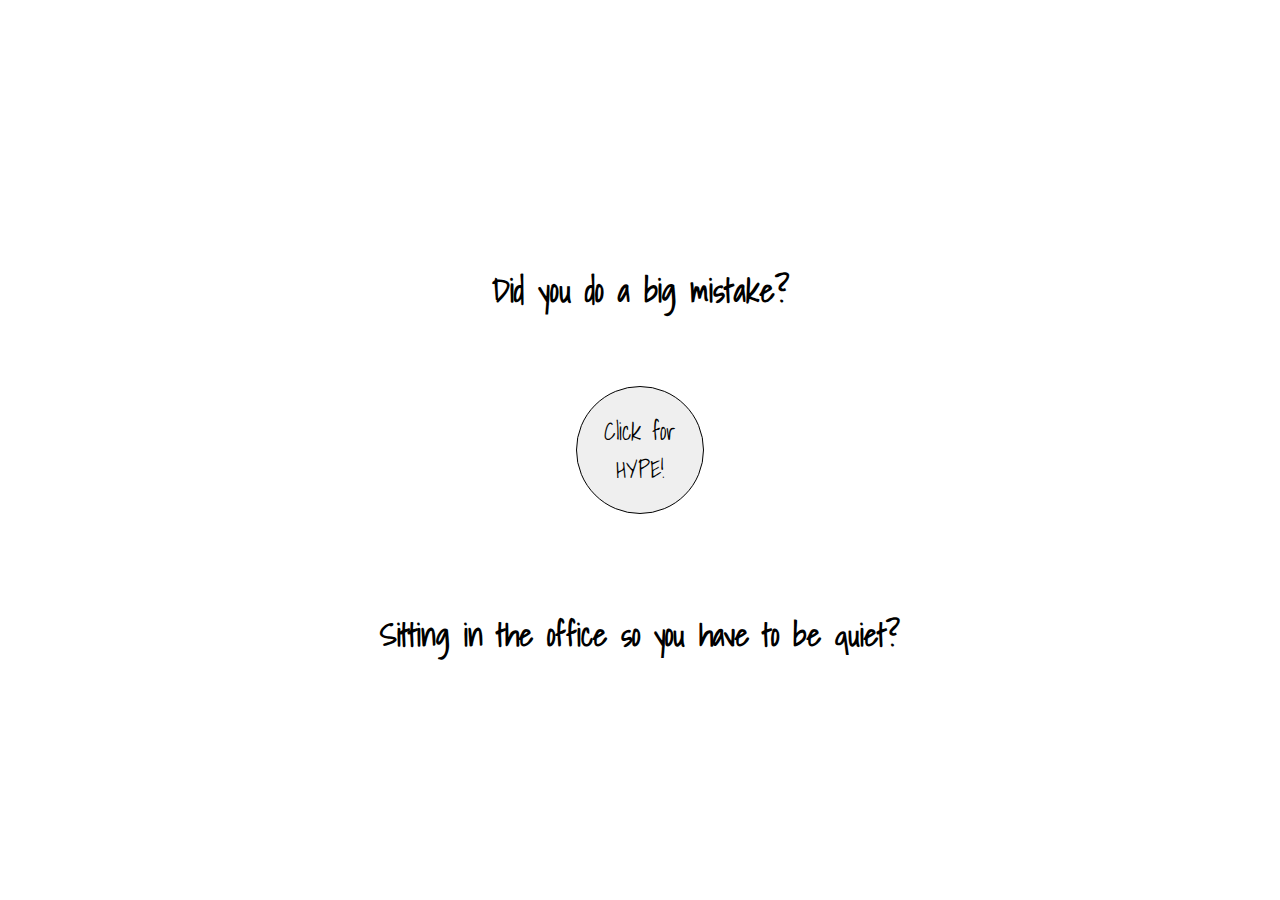
<file: index.html>
<!DOCTYPE html>
<html lang="en">
  <head>
    <meta charset="UTF-8" />
    <meta name="viewport" content="width=device-width, initial-scale=1.0" />
    <title>Did you do a big mistake?</title>
    <link rel="stylesheet" href="index.css" />
    <link href="[data-uri]" rel="icon" type="image/x-icon" />
  </head>
  
  <body>
    <div class="title">
    <h1> Did you do a big mistake? </h1>
    </div>
    <button class="button"> Click for HYPE! </button>
    <div class="titleTwo">
      <h2> Sitting in the office so you have to be quiet? </h2>
    </div>
  </body>
  <script src="/js/button.js"></script>
</html>
</file>
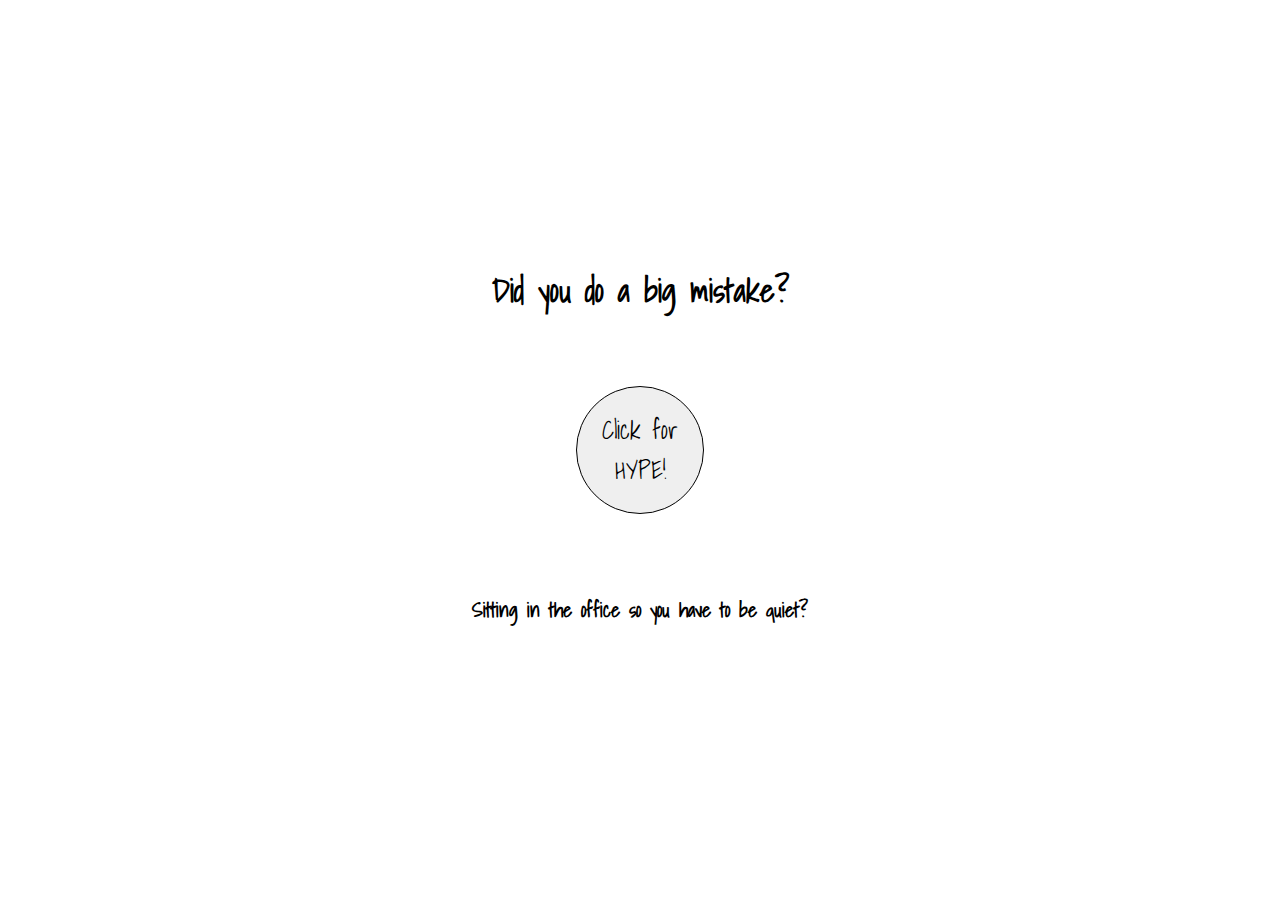
<file: homePage.html>
<!DOCTYPE html>
<html lang="en">
  <head>
    <meta charset="UTF-8" />
    <meta name="viewport" content="width=device-width, initial-scale=1.0" />
    <title>Did you do a big mistake?</title>
    <link rel="stylesheet" href="homePage.css" />
    <link rel="shortcut icon" href="http://example.com/favicon.ico">
    

    
    
  </head>
  <body>
    <div class="title">
    <h1> Did you do a big mistake? </h1>
    </div>
    <button class="button"> Click for HYPE! </button>
    <div class="titleTwo">
      <p> Sitting in the office so you have to be quiet?</p>
    </div>
  </body>
  <script src="/js/button.js"></script>
</html>
</file>
<file: index.css>
:root {
  --main-bg-color: black;
  --second-bg-color: white;
  --third-bg-color: red;
  --main-bg-font: "Shadows Into Light";
  --font-size: 10px;
}
* {
  box-sizing: border-box;
}

@font-face {
  font-family: "Shadows Into Light";
  src: url("/assets/ShadowsIntoLight-Regular.woff") format("woff");
}

body {
  height: 100%;
  height: 100vh;
  width: 100%;
  display: flex;
  flex-direction: column;
  margin: 0;
  padding: 0;
  justify-content: center;
  align-items: center;
  background-color: var(--main-bg-color);
}

.button {
  display: flex;
  justify-content: center;
  align-items: center;
  font-family: var(--main-bg-font);
  font-size: 1.5rem;
  width: 8rem;
  height: 8rem;
  border: solid thin;
  text-decoration: none;
  outline: none;
  color: var(--third-bg-color);
  border-radius: 35rem;
}

.title {
  font-family: var(--main-bg-font);
  display: flex;
  justify-content: center;
  position: absolute;
  margin-bottom: 20rem;
  color: var(--second-bg-color);
}

.titleTwo {
  display: flex;
  justify-content: center;
  font-family: var(--main-bg-font);
  font-size: 1.3rem;
  font-weight: bold;
  position: absolute;
  margin-top: 23rem;
  color: var(--second-bg-color);
  text-align: center;
}

@media screen and (min-width: 380px) {
  body {
    background: var(--second-bg-color);
  }

  .button {
    color: var(--main-bg-color);
  }

  .title {
    color: var(--main-bg-color);
  }

  .titleTwo {
    color: var(--main-bg-color);
  }
}
</file>
<file: homePage.css>
:root {
  --main-bg-color: black;
  --second-bg-color: white;
  --third-bg-color: red;
  --main-bg-font: "Shadows Into Light";
}

@font-face {
  font-family: "Shadows Into Light";
  src: url("/assets/ShadowsIntoLight-Regular.woff") format("woff");
}

body {
  height: 100%;
  height: 100vh;
  width: 100%;
  display: flex;
  flex-direction: column;
  margin: 0;
  padding: 0;
  justify-content: center;
  align-items: center;
  background-color: var(--main-bg-color);
}

.button {
  display: flex;
  justify-content: center;
  align-items: center;
  font-family: var(--main-bg-font);
  font-size: 25px;
  width: 8rem;
  height: 8rem;
  border: solid thin;
  text-decoration: none;
  outline: none;
  color: var(--third-bg-color);
  border-radius: 35rem;
}

button:hover {
  box-shadow: 0 0 0 10000px var(--third-bg-color);
  transition: ease-in 0.3s;
  color: var(--third-bg-color);
}

.title {
  font-family: var(--main-bg-font);
  display: flex;
  justify-content: center;
  position: absolute;
  margin-bottom: 20rem;
  color: var(--second-bg-color);
}

.titleTwo {
  font-family: var(--main-bg-font);
  font-size: 20px;
  font-weight: bold;
  position: absolute;
  margin-top: 20rem;
  color: var(--second-bg-color);
}

@media screen and (min-width: 380px) {
  body {
    background: var(--second-bg-color);
  }

  .button {
    color: var(--main-bg-color);
  }

  .title {
    color: var(--main-bg-color);
  }

  .titleTwo {
    color: var(--main-bg-color);
  }
}
</file>
